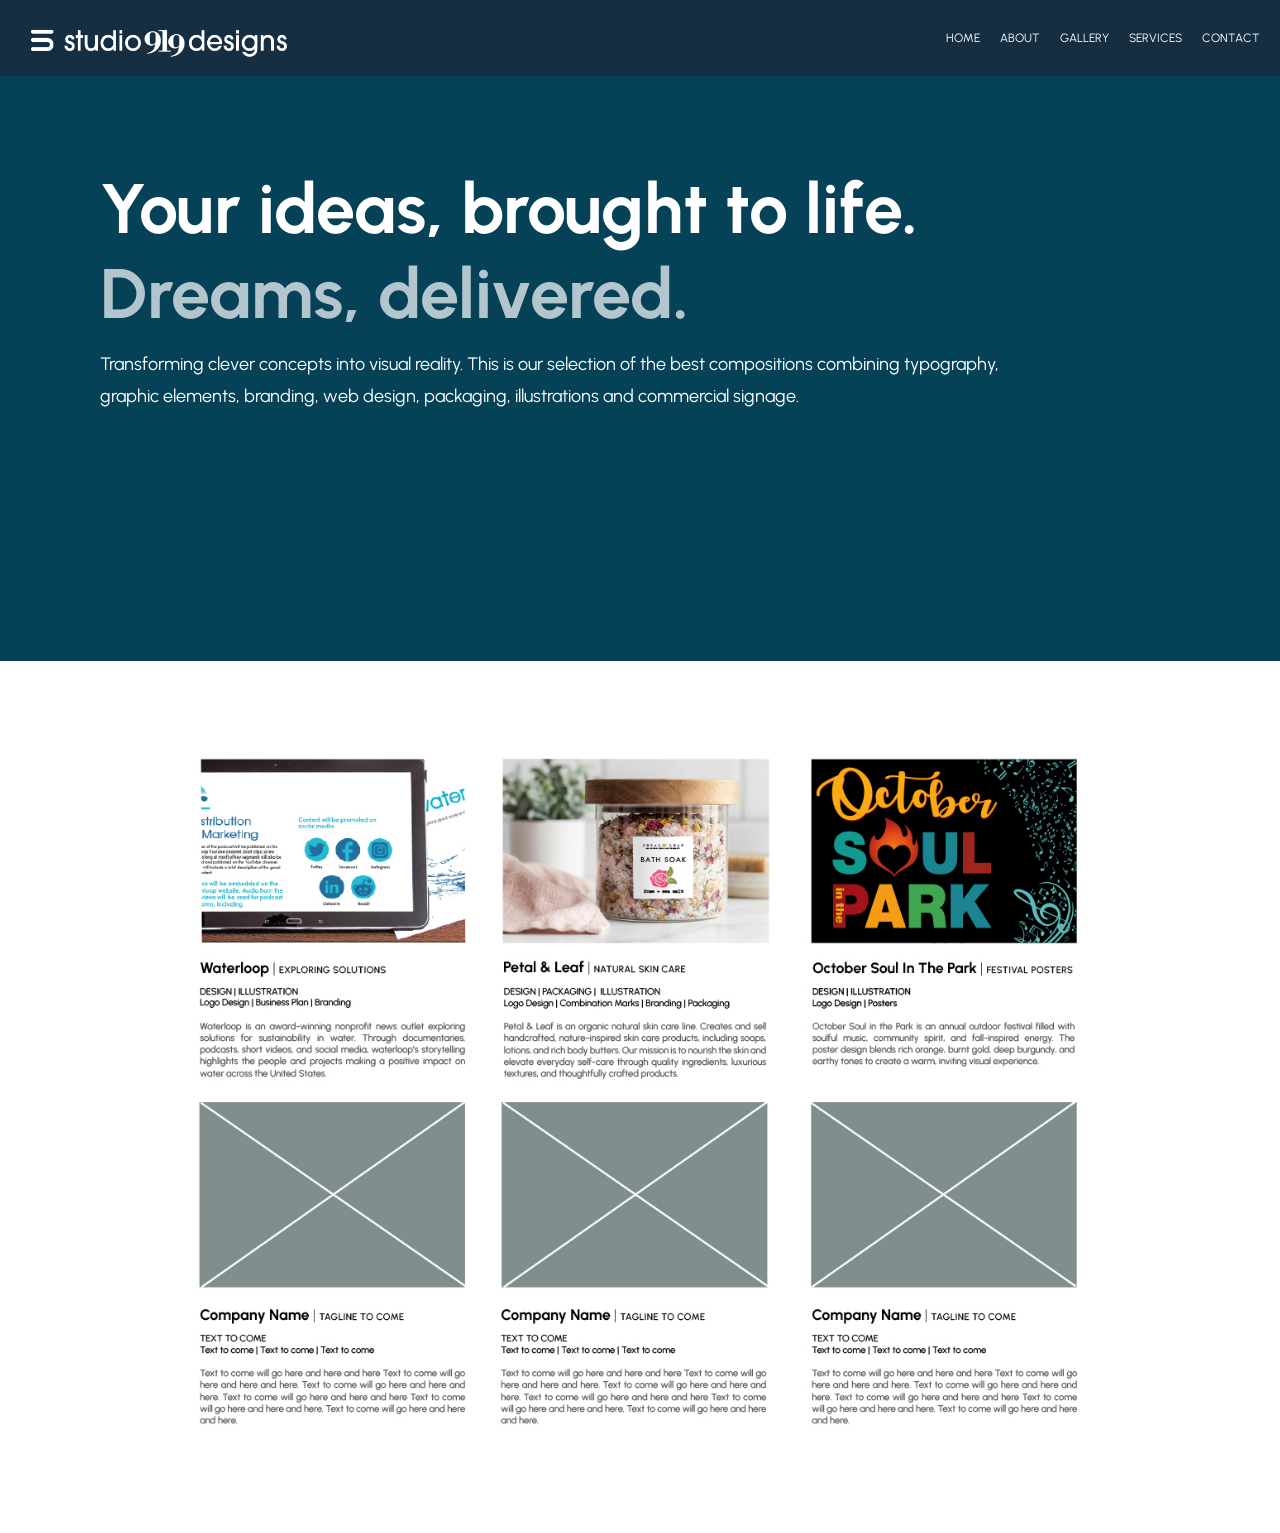
<file: index.html>
<!DOCTYPE html>
<html lang="en">
<head>
  <meta charset="UTF-8">
  <meta name="viewport" content="width=device-width, initial-scale=1.0">
 <title>Home</title>
 <link rel="stylesheet" href="./Assets/styles_main.css">

  <link rel="preconnect" href="https://fonts.googleapis.com">
  <link rel="preconnect" href="https://fonts.gstatic.com" crossorigin>
  <link href="https://fonts.googleapis.com/css2?family=Urbanist:ital,wght@0,100..900;1,100..900&display=swap" rel="stylesheet">

</head>
<body class="home-page">
  <header class="site-header">
    <a class="site-logo" href="./index.html" aria-label="Home">
      <img src="./Assets/s919d_logo.png?v=2" alt="Home">
    </a>
    <nav class="site-nav" aria-label="Main navigation">
      <a href="./index.html">Home</a>
      <a href="./about.html">About</a>
      <a href="./gallery.html">Gallery</a>
      <a href="./services.html">Services</a>
      <a href="./contact.html">Contact</a>
    </nav>
  </header>

  <main id="home">
    <video class="home-video" autoplay muted loop playsinline aria-hidden="true">
      <source src="./Assets/vecteezy_smooth-teal-abstract-background-with-flowing-curves-and-soft_75763249.mp4" type="video/mp4">
    </video>
    <div>
      <h1>Your ideas, brought to life.</h1>
      <h2 class="dreams-delivered">Dreams, delivered.</h2>
      <p>Transforming clever concepts into visual reality. This is our selection of the best compositions combining typography, graphic elements, branding, web design, packaging, illustrations and commercial signage.</p>
    </div>
  </main>
  <section class="gallery-image-section" aria-label="Gallery image">
    <img class="gallery-image" src="./Assets/gallery_mock-up.png?v=2" alt="Gallery design mock-up">
  </section>
</body>
</html>
</file>
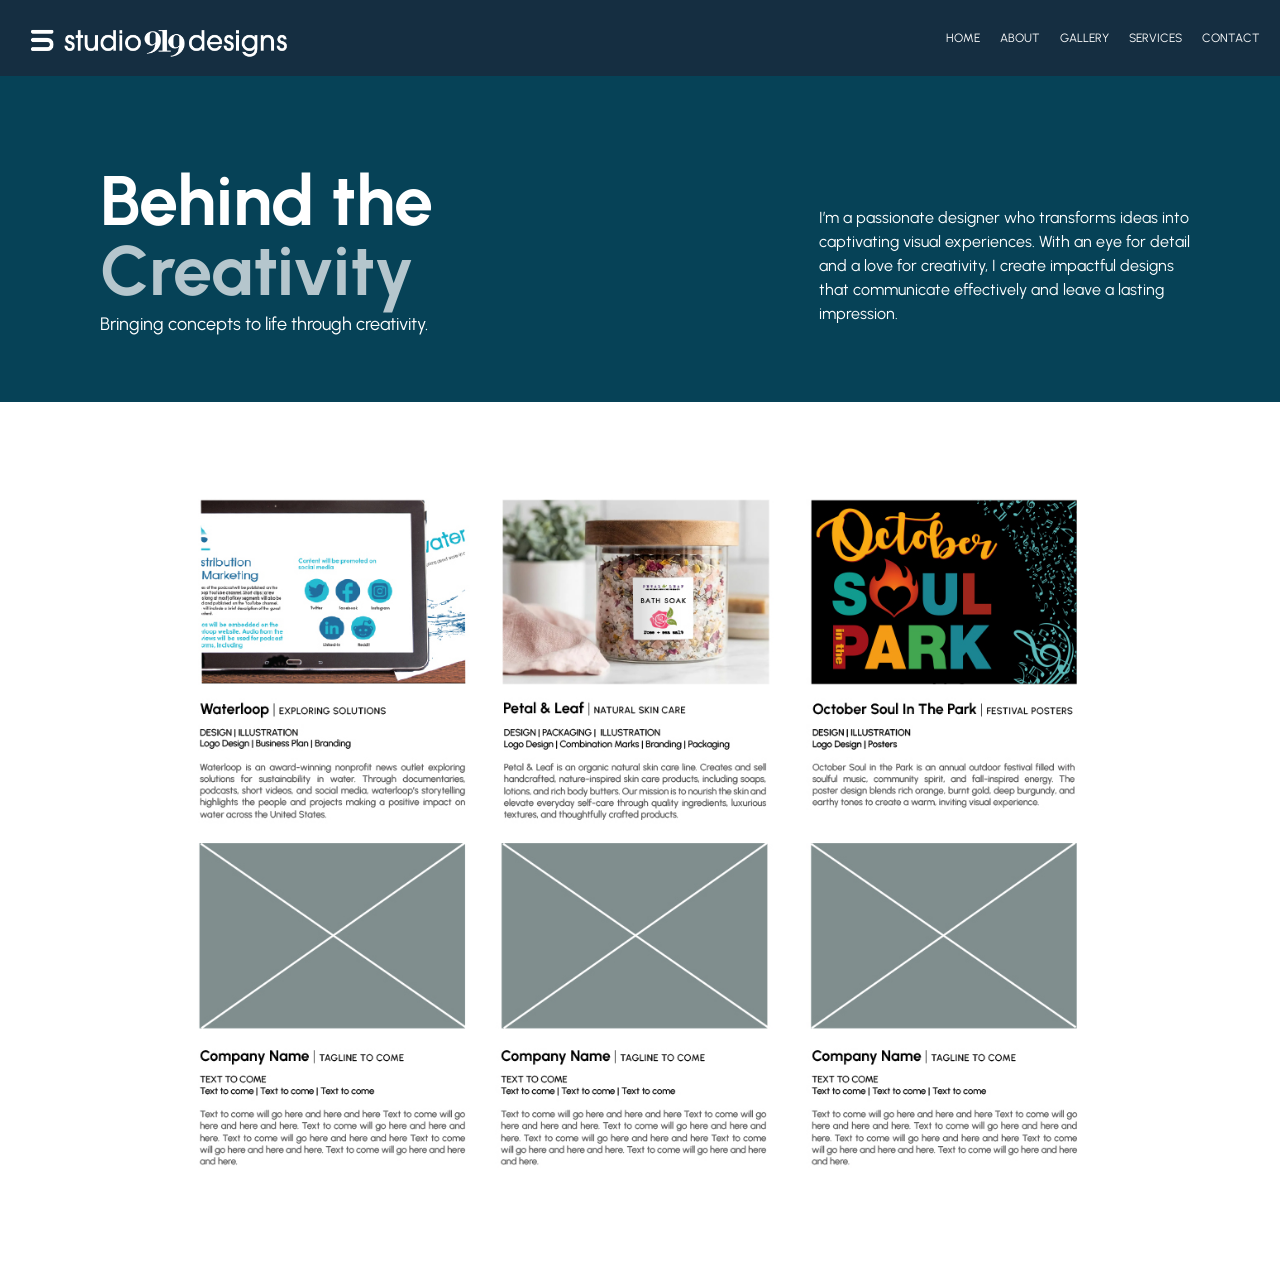
<file: about.html>
<!DOCTYPE html>
<html lang="en">
<head>
  <meta charset="UTF-8" />
  <meta name="viewport" content="width=device-width, initial-scale=1.0" />
  <title>About Us</title>
  <link rel="stylesheet" href="./Assets/styles_main.css">

  <link rel="preconnect" href="https://fonts.googleapis.com">
  <link rel="preconnect" href="https://fonts.gstatic.com" crossorigin>
  <link href="https://fonts.googleapis.com/css2?family=Urbanist:ital,wght@0,100..900;1,100..900&display=swap" rel="stylesheet">

</head>
<body class="about-page">
  <header class="site-header">
    <a class="site-logo" href="./index.html" aria-label="Home">
      <img src="./Assets/s919d_logo.png?v=2" alt="Home">
    </a>
    <nav class="site-nav" aria-label="Main navigation">
      <a href="./index.html">Home</a>
      <a href="#about">About</a>
      <a href="./gallery.html">Gallery</a>
      <a href="./services.html">Services</a>
      <a href="./contact.html">Contact</a>
    </nav>
  </header>

  <main class="one-column-layout" id="home">
    <section class="home-column" id="about" aria-labelledby="home-title">
      <div class="about-content">
        <div class="about-heading">
          <h1 id="home-title">Behind the<br /><span class="designer-word">Creativity</span></h1>
          <h2>Bringing concepts to life through creativity.</h2>
        </div>
        <div class="about-side">
          <div class="about-text">
            <p class="about-copy">
            I’m a passionate designer who transforms ideas into captivating visual experiences. With an eye for detail and a love for creativity, I create impactful designs that communicate effectively and leave a lasting impression.            </p>
          </div>
        </div>
      </div>
    </section>
  </main>
  <section class="gallery-image-section" aria-label="Gallery image">
    <img class="gallery-image" src="./Assets/gallery_mock-up.png?v=2" alt="Gallery design mock-up">
  </section>
</body>
</html>
</file>
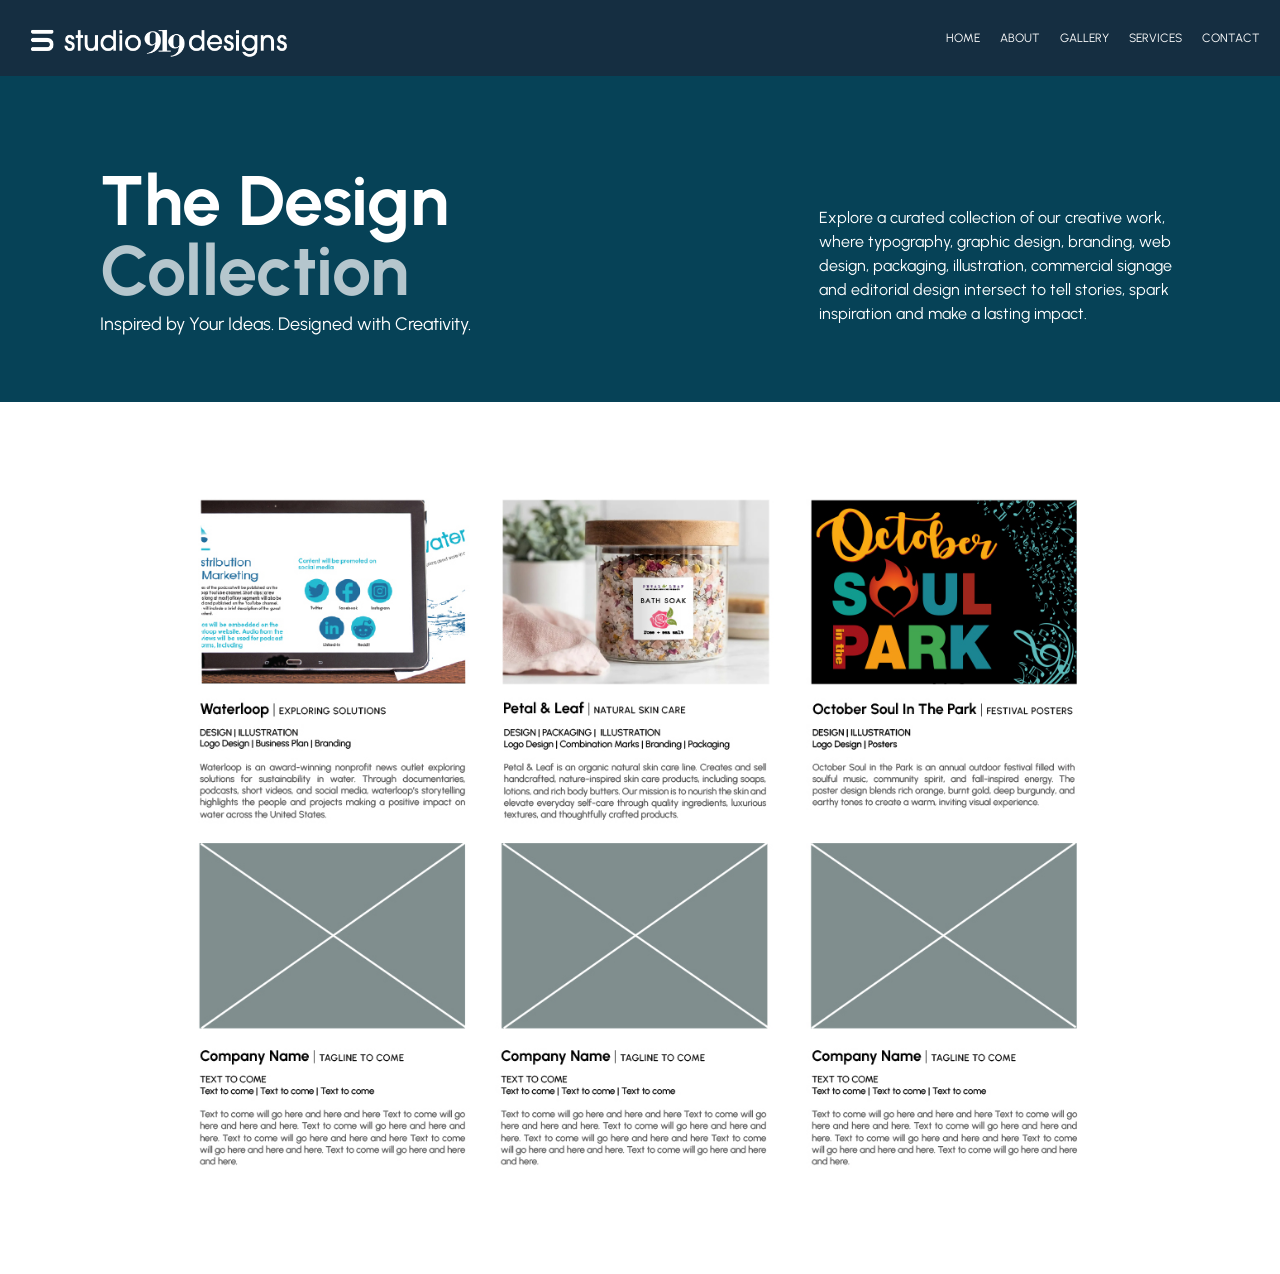
<file: gallery.html>
<!DOCTYPE html>
<html lang="en">
<head>
  <meta charset="UTF-8">
  <meta name="viewport" content="width=device-width, initial-scale=1.0">
  <title>Gallery</title>
  <link rel="stylesheet" href="./Assets/styles_main.css">
  
  <link rel="preconnect" href="https://fonts.googleapis.com">
  <link rel="preconnect" href="https://fonts.gstatic.com" crossorigin>
  <link href="https://fonts.googleapis.com/css2?family=Urbanist:ital,wght@0,100..900;1,100..900&display=swap" rel="stylesheet">
  
</head>
<body class="gallery-page">
  <header class="site-header">
    <a class="site-logo" href="./index.html" aria-label="Home">
      <img src="./Assets/s919d_logo.png?v=2" alt="Home">
    </a>
    <nav class="site-nav" aria-label="Main navigation">
      <a href="./index.html">Home</a>
      <a href="./about.html">About</a>
      <a href="./gallery.html">Gallery</a>
      <a href="./services.html">Services</a>
      <a href="./contact.html">Contact</a>
    </nav>
  </header>

  <main class="gallery-layout">
    <section class="home-column" id="home" aria-labelledby="home-title">
      <h1 id="home-title">The Design<br /><span class="gallery-word">Collection</span></h1>
      <h2>Inspired by Your Ideas. Designed with Creativity.</h2>
    </section>
    <section class="gallery-column" id="gallery" aria-label="Gallery">
      <p class="gallery-copy">
        Explore a curated collection of our creative work, where typography, graphic design, 
        branding, web design, packaging, illustration, commercial signage and editorial design 
        intersect to tell stories, spark inspiration and make a lasting impact.
      </p>

    </section>
  </main>
  <section class="gallery-image-section" aria-label="Gallery image">
    <img class="gallery-image" src="./Assets/gallery_mock-up.png?v=2" alt="Gallery design mock-up">
  </section>
</body>
</html>
</file>
<file: Assets/styles_main.css>
.home-page,
.about-page,
.gallery-page,
.services-page,
.contact-page {
  margin: 0;
  font-family: 'Urbanist', sans-serif;
  background-color: #064257;
}

.home-page p,
.about-page p,
.gallery-page p,
.services-page p,
.contact-page p {
  font-family: 'Urbanist', sans-serif;
  font-weight: 400;
}

.site-header {
  display: flex;
  width: 100%;
  min-height: 76px;
  padding: 0 20px;
  align-items: center;
  justify-content: space-between;
  text-align: right;
  background-color: #152e41;
  box-sizing: border-box;
}

.site-logo {
  display: block;
  flex: 0 0 auto;
}

.site-logo img {
  display: block;
  width: 280px;
  height: auto;
}

.site-nav {
  display: flex;
  margin-left: 20px;
  justify-content: flex-end;
  gap: 20px;
  font-family: 'Urbanist', sans-serif;
  line-height: 1;
}

.site-nav a {
  color: white;
  font-size: 12px;
  font-weight: 400;
  text-transform: uppercase;
  text-decoration: none;
}

.site-nav a:hover {
  color: #afedef;
}

@media (max-width: 600px) {
  .site-nav {
    flex-wrap: wrap;
  }
}

.home-page {
  color: white;
}

.home-page main {
  position: relative;
  isolation: isolate;
  overflow: hidden;
  display: flex;
  align-items: flex-start;
  justify-content: flex-start;
  min-height: 65vh;
  padding: 90px 100px 0;
  box-sizing: border-box;
}

.home-page .home-video {
  position: absolute;
  inset: 0;
  z-index: -2;
  width: 100%;
  height: 100%;
  object-fit: cover;
}

.home-page main::before {
  content: "";
  position: absolute;
  inset: 0;
  z-index: -1;
  background: rgba(6, 66, 87, 0.45);
}

.home-page main > div {
  position: relative;
}

.home-page main h1,
.home-page main h2 {
  margin: 0;
  font-weight: bold;
  text-align: left;
}

.home-page main h1 {
  font-size: 70px;
}

.home-page main h2 {
  font-size: clamp(2.5rem, 6vw, 70px);
}

.home-page .dreams-delivered {
  opacity: .7;
}

.home-page main p {
  max-width: 900px;
  margin: 12px 0 0;
  font-size: 18px;
  line-height: 1.8;
  text-transform: none;
}

.about-page,
.gallery-page {
  color: white;
  line-height: 2;
}

.about-page .one-column-layout {
  width: min(1100px, 90%);
  margin: 60px auto 0;
}

.about-page .home-column,
.gallery-page .home-column {
  min-width: 0;
  padding: 30px 10px;
  box-sizing: border-box;
  display: flex;
  flex-direction: column;
}

.about-page .home-column {
  padding: 0;
}

.about-page .about-content {
  display: grid;
  grid-template-columns: repeat(2, minmax(0, 1fr));
  align-items: center;
  gap: 40px;
}

.about-page .about-heading {
  align-self: center;
  padding: 30px 10px;
  box-sizing: border-box;
}

.about-page .about-side {
  width: 70%;
  justify-self: end;
  transform: translateY(24px);
}

.about-page h1,
.about-page h2,
.about-page h3,
.gallery-page h1,
.gallery-page h2,
.gallery-page h3 {
  display: block;
}

.about-page h1,
.gallery-page h1 {
  max-width: none;
  margin: 0;
  font-size: clamp(2.5rem, 6vw, 70px);
  line-height: 1;
  white-space: nowrap;
}

.about-page .designer-word,
.gallery-page .gallery-word {
  opacity: .7;
}

.about-page h2,
.gallery-page h2 {
  margin: 0;
  font-size: 18px;
  font-weight: normal;
}

.about-page .about-copy,
.gallery-page .gallery-copy {
  margin: 0 0 24px;
  font-size: 16px;
  line-height: 1.5;
}

.gallery-page .gallery-layout {
  display: grid;
  grid-template-columns: repeat(2, minmax(0, 1fr));
  align-items: center;
  gap: 40px;
  width: min(1100px, 90%);
  margin: 60px auto 0;
}

.gallery-page .gallery-column {
  width: 70%;
  justify-self: end;
  transform: translateY(24px);
}

.about-page .gallery-image-section,
.gallery-page .gallery-image-section,
.home-page .gallery-image-section {
  margin-top: 30px;
  padding: 24px 0 60px;
  background-color: white;
}

.home-page .gallery-image-section {
  margin-top: 0;
}

.about-page .gallery-image,
.gallery-page .gallery-image,
.home-page .gallery-image {
  display: block;
  width: min(1400px, 96%);
  height: auto;
  margin: 0 auto;
}

.services-page,
.contact-page {
  min-height: 100vh;
}

@media (max-width: 640px) {
  .about-page .one-column-layout,
  .gallery-page .gallery-layout {
    margin: 30px auto;
  }

  .about-page .home-column,
  .gallery-page .home-column {
    padding: 20px 0;
  }

  .about-page .about-heading {
    padding: 20px 0;
  }

  .about-page .about-content {
    grid-template-columns: 1fr;
    gap: 12px;
  }

  .about-page .about-side {
    width: 100%;
    justify-self: stretch;
    transform: none;
  }

  .gallery-page .gallery-layout {
    grid-template-columns: 1fr;
  }

  .gallery-page .gallery-column {
    width: 100%;
    justify-self: stretch;
    transform: none;
  }

  .gallery-page .home-column {
    padding-bottom: 0;
  }

  .about-page .gallery-image,
  .gallery-page .gallery-image,
  .home-page .gallery-image {
    width: 90%;
  }
}

@media (max-width: 600px) {
  .home-page main {
    padding-right: 24px;
    padding-left: 24px;
  }
}
</file>
